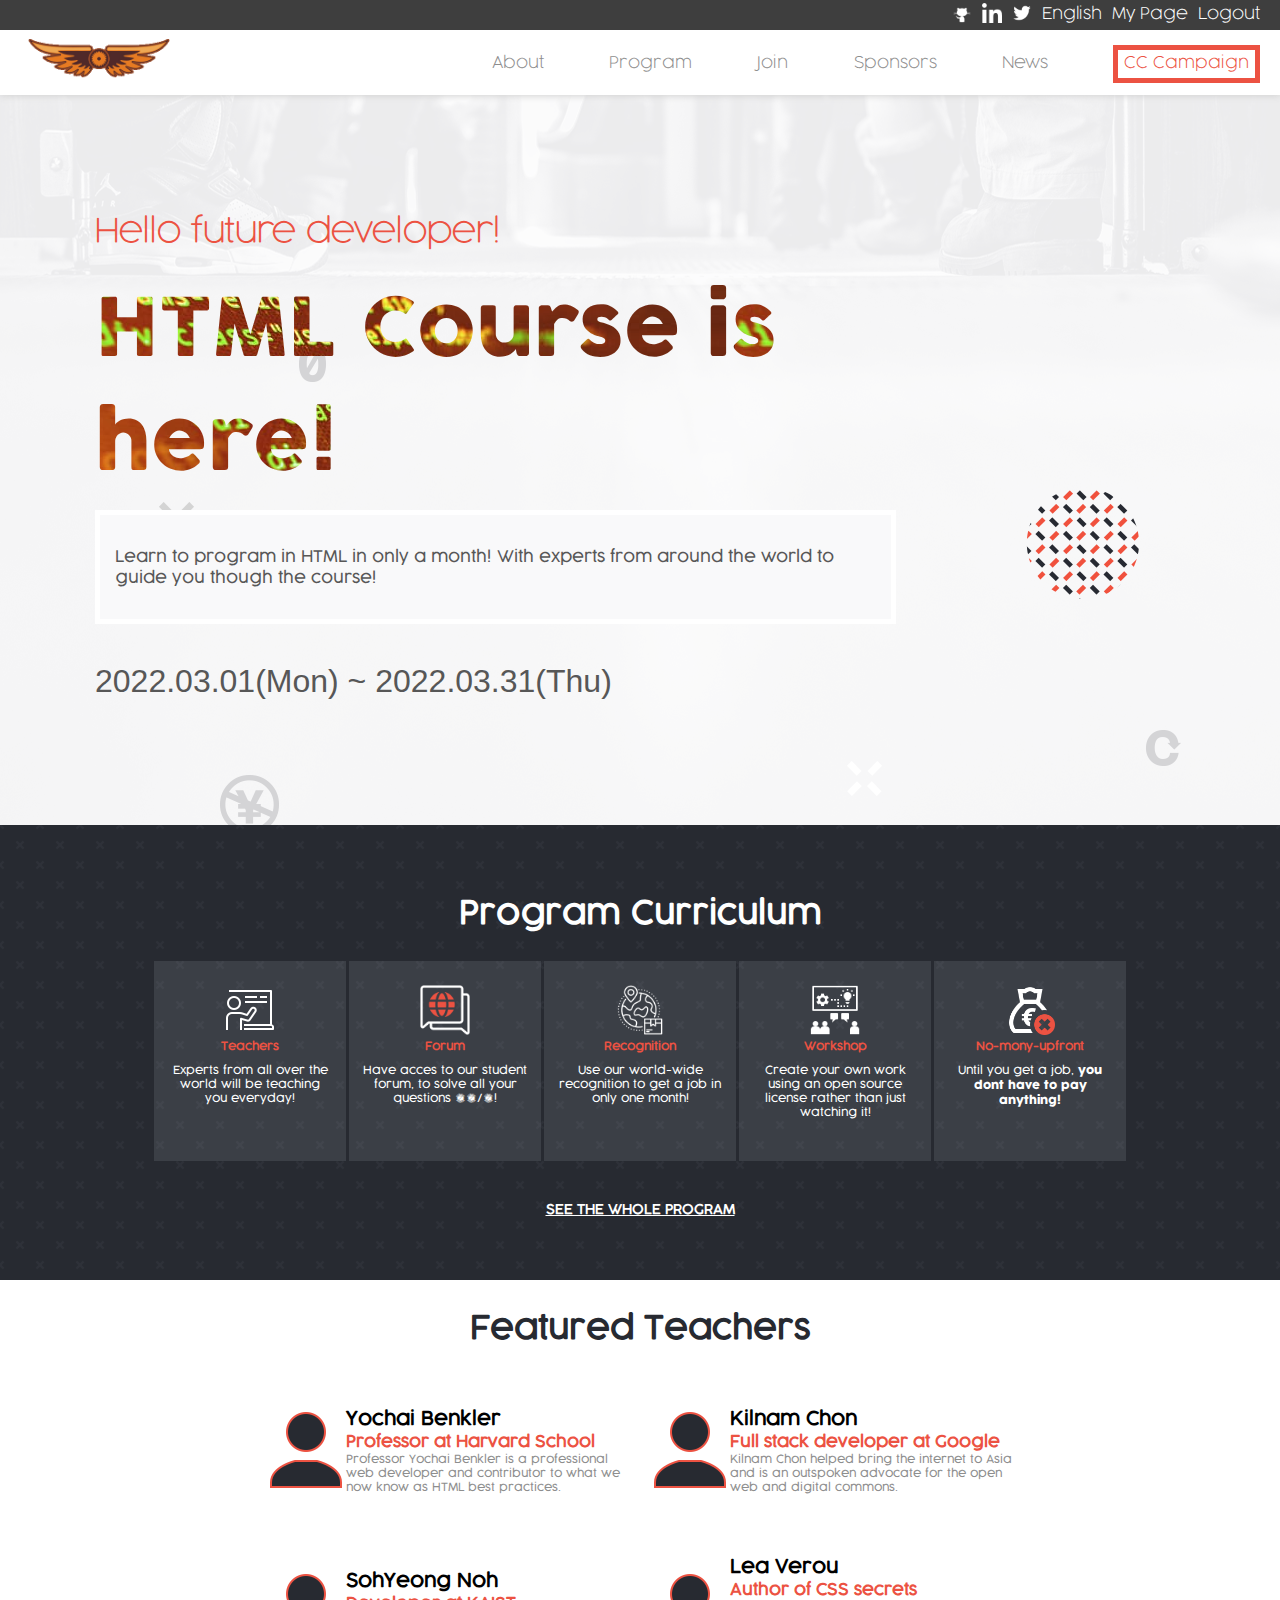
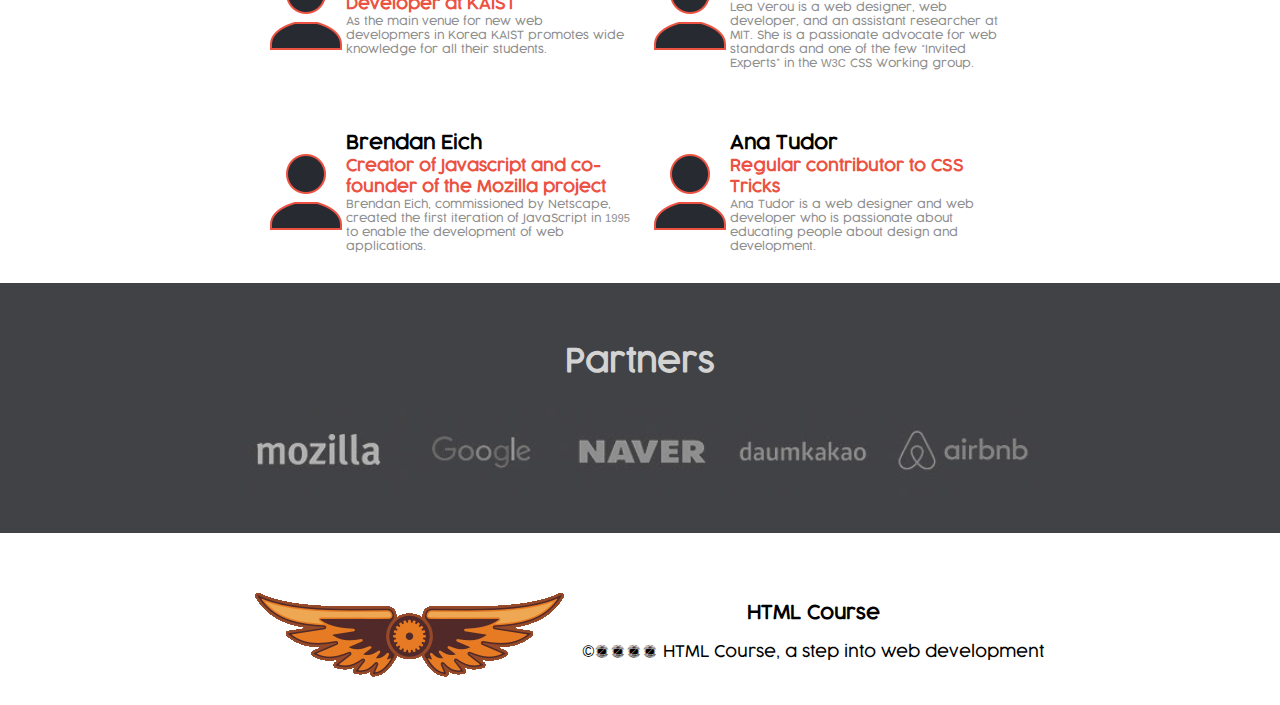
<file: index.html>
<!doctype html>
<html lang="en">
<head>
    <meta charset="UTF-8">

    <meta http-equiv="X-UA-Compatible" content="IE=edge">
    <meta name="viewport" content="width=device-width, initial-scale=1.0">
    <title>HTML course!</title>

    <link rel="stylesheet" href="./CSS/Styles.css">
    <link rel="stylesheet" href="./CSS/Stylesdesktop.css">

                

</head>
<body>
    <section class="header">
        <div>
            <ul class="pre-nav-bar desktop">
                <li class="socialMedia"><a class="icon" href="https://github.com/Kakalanp"><img src="Images/GitHub.png" alt=""></a></li>
                <li class="socialMedia"><a class="icon" href="https://www.linkedin.com/in/joaquín-garrido-lecca-zanetti-623583204/"><img src="Images/LinkedIn.png" alt=""></a></li>
                <li class="socialMedia"><a class="icon" href="https://twitter.com/LeccaJoaquin"><img src="Images/twitter.png" alt=""></a></li>
                <li><a class="link">English</a></li>
                <li><a class="link">My Page</a></li>
                <li><a class="link">Logout</a></li>
            </ul>
        </div>

        <nav class="nav-bar">
            <a href="index.html" class="logo desktop"><img class="logo" src="Images/Logo.png" alt="Logo"></a>
            <ul class="menu">
                <li><a href="About.html">About</a></li>
                <li><a>Program</a></li>
                <li><a>Join</a></li>
                <li><a>Sponsors</a></li>
                <li><a>News</a></li>
                <li><a class="cc-campaign">CC Campaign</a></li>
            </ul>
            <a class="hamburger mobile" href="#">≡</a>
        </nav>
    </section>

    <main>
        <div class="main">
            <h2>Hello future developer!</h2>
            <h1 class="main-title">HTML Course is here!</h1>
            <div class="spit-info"><p>Learn to program in HTML in only a month! With experts from around the world to guide you though the course!</p></div>
            <div class="starting-date"><p>2022.03.01(Mon) ~ 2022.03.31(Thu)</p></div>
        </div>

        <div class="program">
            <h2>Program Curriculum</h2>
            <div class="program-cards">
                <div class="card">
                    <img src="Images/teachers.png" alt="">
                    <h4>Teachers</h4>
                    <p>Experts from all over the world will be teaching you everyday!</p>
                </div>

                <div class="card">
                    <img src="Images/Forums.png" alt="">
                    <h4>Forum</h4>
                    <p>Have acces to our student forum, to solve all your questions 24/7!</p>
                </div>

                <div class="card">
                    <img src="Images/World.png" alt="">
                    <h4>Recognition</h4>
                    <p>Use our world-wide recognition to get a job in only one month!</p>
                </div>

                <div class="card">
                    <img src="Images/Workshop.png" alt="">
                    <h4>Workshop</h4>
                    <p>Create your own work using an open source license rather than just watching it!</p>
                </div>

                <div class="card">
                    <img src="Images/noupfront.png" alt="">
                    <h4>No-mony-upfront</h4>
                    <p>Until you get a job, <b> you dont have to pay anything!</b></p>
                </div>
            </div>
            <h5>SEE THE WHOLE PROGRAM</h5>
        </div>

        <div class="featured-teachers">
            <h2>Featured Teachers</h2>
            <div class="teachers">

            </div>
        </div>

        <div class="partners">
            <h2>Partners</h2>
            <div class="partners-img">
                <a href="https://developer.mozilla.org" class="partner"><img src="Images/mozilla.png" alt=""></a>
                <a href="https://www.google.com/" class="partner"><img src="Images/google.png" alt=""></a>
                <a href="https://www.naver.com/" class="partner"><img src="Images/NAVER.png" alt=""></a>
                <a href="https://kakao.com" class="partner"><img src="Images/daumkakao.png" alt=""></a>
                <a href="https://www.airbnb.com" class="partner"><img src="Images/airbnb.png" alt=""></a>
            </div>
        </div>
    </main>

    <footer class="index-footer">
        <img src="./Images/Logo.png" alt="">
        <div class="flexcolumn">
            <h3>HTML Course</h3>
            <p><i>©</i>2022 HTML Course, a step into web development</p>
        </div>
    </footer>

    <script src="./Js/script.js"></script>
</body>
</html>
</file>
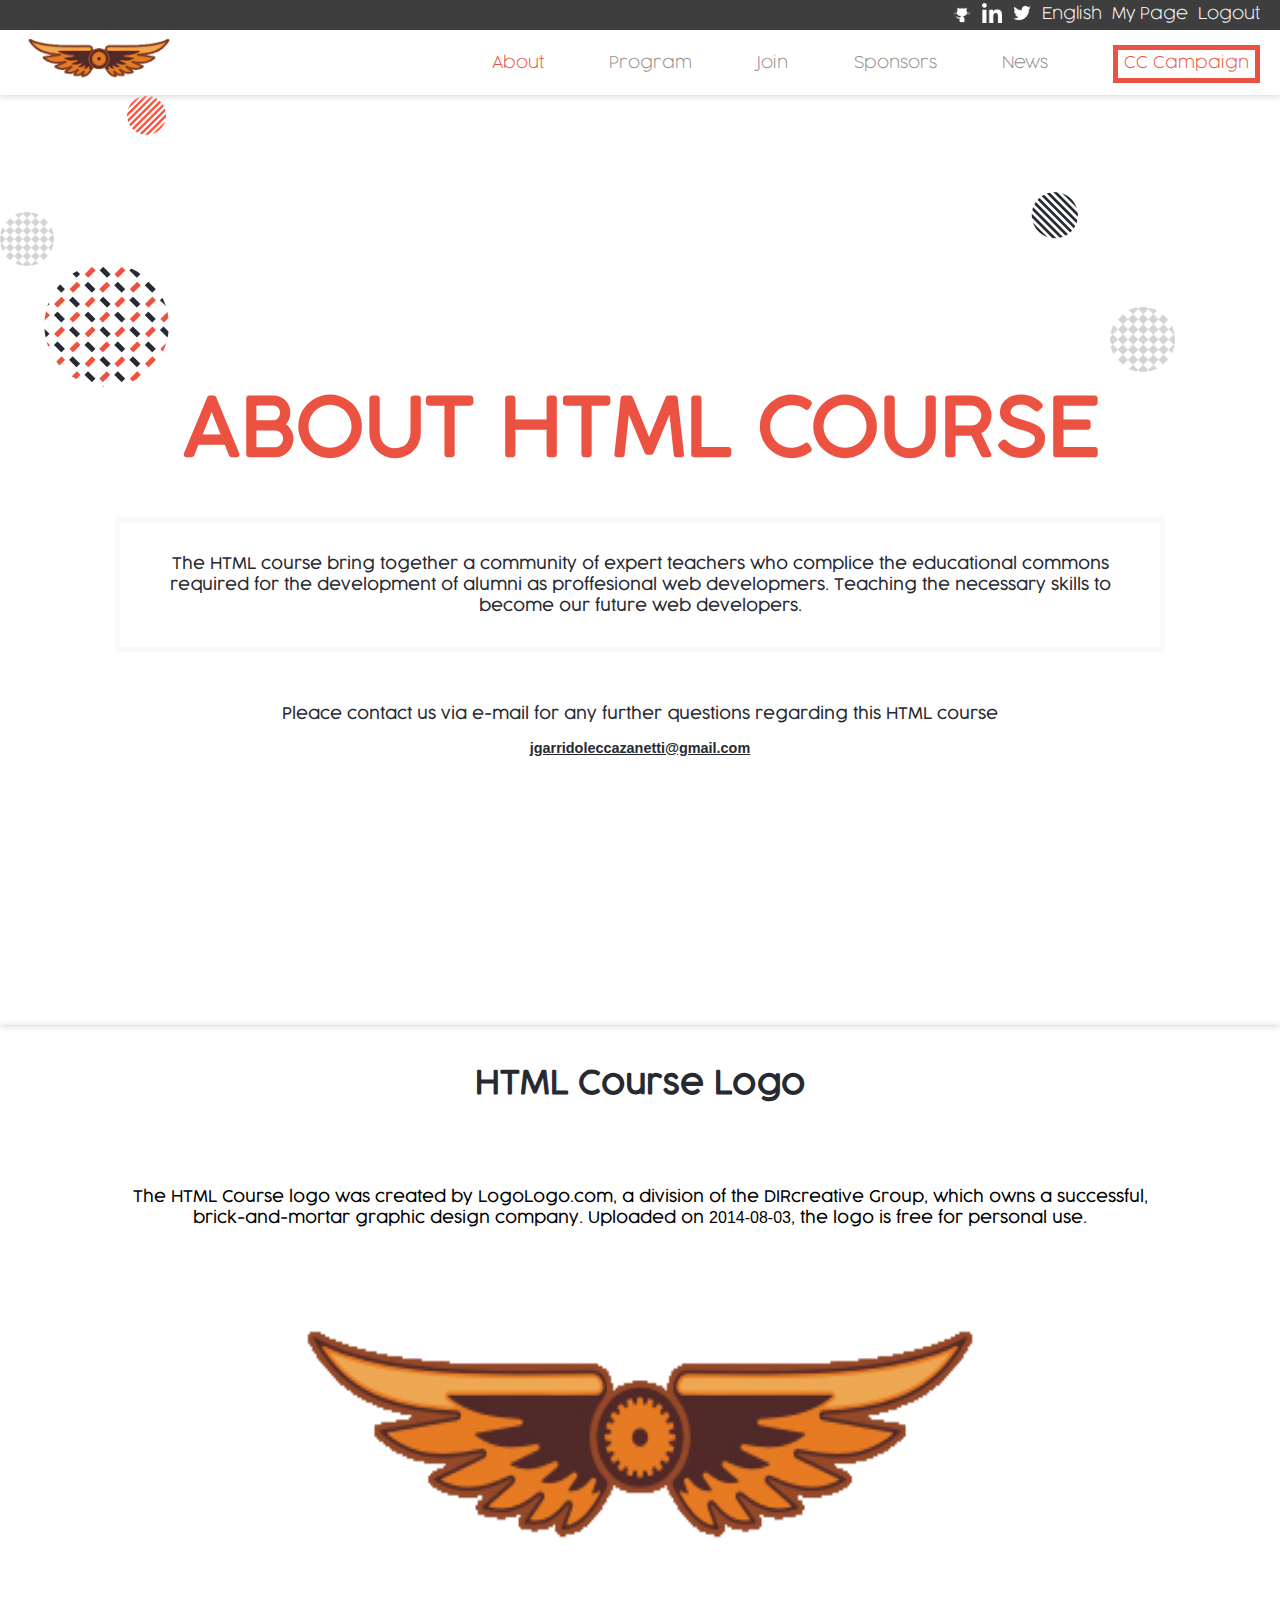
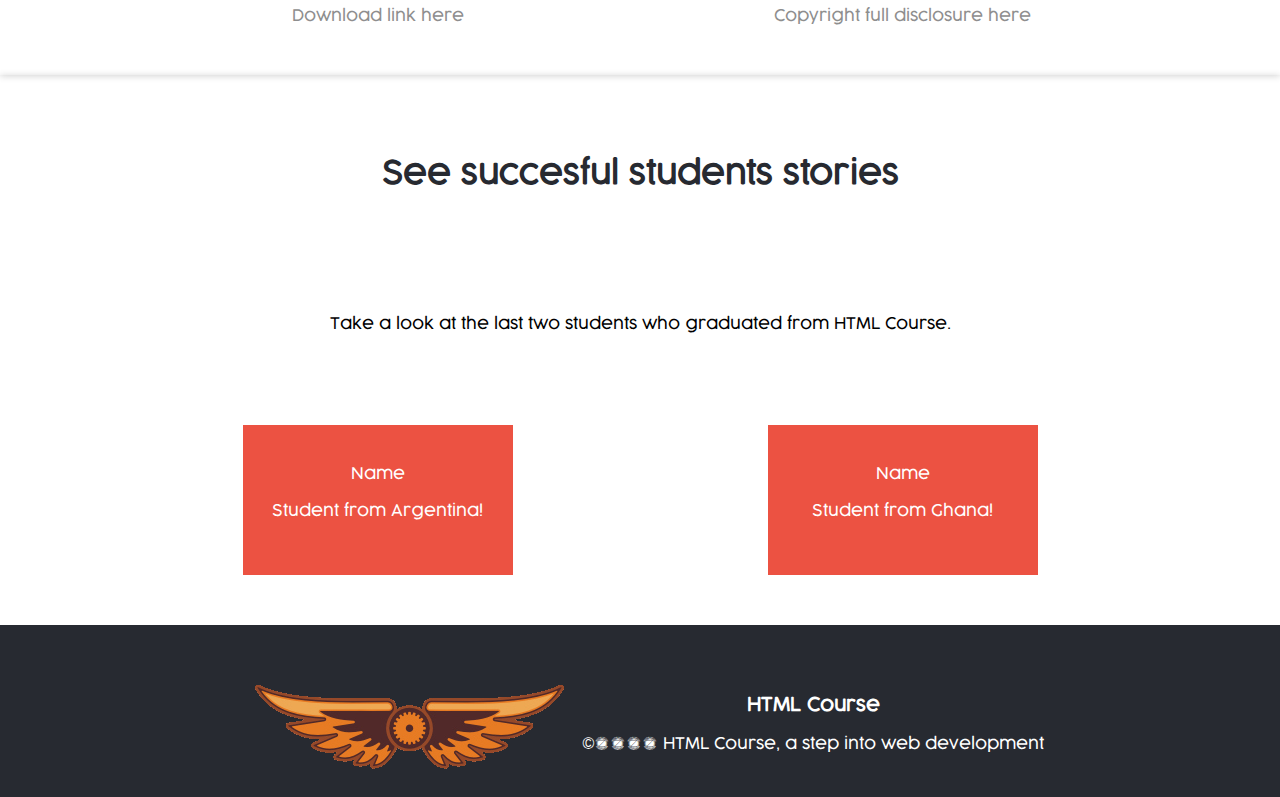
<file: About.html>
<!doctype html>
<html lang="en">
<head>
    <meta charset="UTF-8">

    <meta http-equiv="X-UA-Compatible" content="IE=edge">
    <meta name="viewport" content="width=device-width, initial-scale=1.0">
    <title>HTML course!</title>

    <link rel="stylesheet" href="./CSS/Styles.css">
    <link rel="stylesheet" href="./CSS/Stylesdesktop.css">
    <style>
        @import url('https://www.dafont.com/es/cocogoose.font');
    </style>

                

</head>
<body>
    <section class="header">
        <div>
            <ul class="pre-nav-bar desktop">
                <li class="socialMedia"><a class="icon" href="https://github.com/Kakalanp"><img src="Images/GitHub.png" alt=""></a></li>
                <li class="socialMedia"><a class="icon" href="https://www.linkedin.com/in/joaquín-garrido-lecca-zanetti-623583204/"><img src="Images/LinkedIn.png" alt=""></a></li>
                <li class="socialMedia"><a class="icon" href="https://twitter.com/LeccaJoaquin"><img src="Images/twitter.png" alt=""></a></li>
                <li><a class="link">English</a></li>
                <li><a class="link">My Page</a></li>
                <li><a class="link">Logout</a></li>
            </ul>
        </div>

        <nav class="nav-bar">
            <a href="index.html" class="logo desktop"><img class="logo" src="Images/Logo.png" alt="Logo"></a>
            <ul class="menu">
                <li><a class="active" href="About.html">About</a></li>
                <li><a>Program</a></li>
                <li><a>Join</a></li>
                <li><a>Sponsors</a></li>
                <li><a>News</a></li>
                <li><a class="cc-campaign">CC Campaign</a></li>
            </ul>
            <a class="hamburger mobile" href="#">≡</a>
        </nav>
    </section>


    <main>
    <div class="about">
        <h1>ABOUT HTML COURSE</h1>
        <div class="spit-info-reverse"><p>The HTML course bring together a community of expert teachers who complice the educational commons required for the development of alumni as proffesional web developmers. Teaching the necessary skills to become our future web developers.</p></div>
        <p>Pleace contact us via e-mail for any further questions regarding this HTML course</p>
        <a class="email" href="mailto:jgarridoleccazantti@gmail.com">jgarridoleccazanetti@gmail.com</a>
    </div>

    <div class="logoabout">
        <h2>HTML Course Logo</h2>
        <p>The HTML Course logo was created by LogoLogo.com, a division of the DIRcreative Group, which owns a successful, brick-and-mortar graphic design company. Uploaded on <i>2014-08-03</i>, the logo is free for personal use.</p>
        <img src="Images/Logo.png" alt="Steampunk Wings Logo">
        <a href="https://www.logologo.com/logo.php?id=292">Download link here</a>
        <a href="https://www.logologo.com/copyright.php">Copyright full disclosure here</a>
    </div>

    <div class="succesful-students">
        <h2>See succesful students stories</h2>
        <p>Take a look at the last two students who graduated from HTML Course.</p>
        <div class="student"><a href="">Name</a><p>Student from Argentina!</p></div>
        <div class="student"><a href="">Name</a><p>Student from Ghana!</p></div>
    </div>
    </main>
    
    <footer class="about-footer">
        <img src="./Images/Logo.png" alt="">
        <div class="flexcolumn">
            <h3>HTML Course</h3>
            <p><i>©</i>2022 HTML Course, a step into web development</p>
        </div>
    </footer>
    
    <script src="./Js/script.js"></script>
</body>
</file>
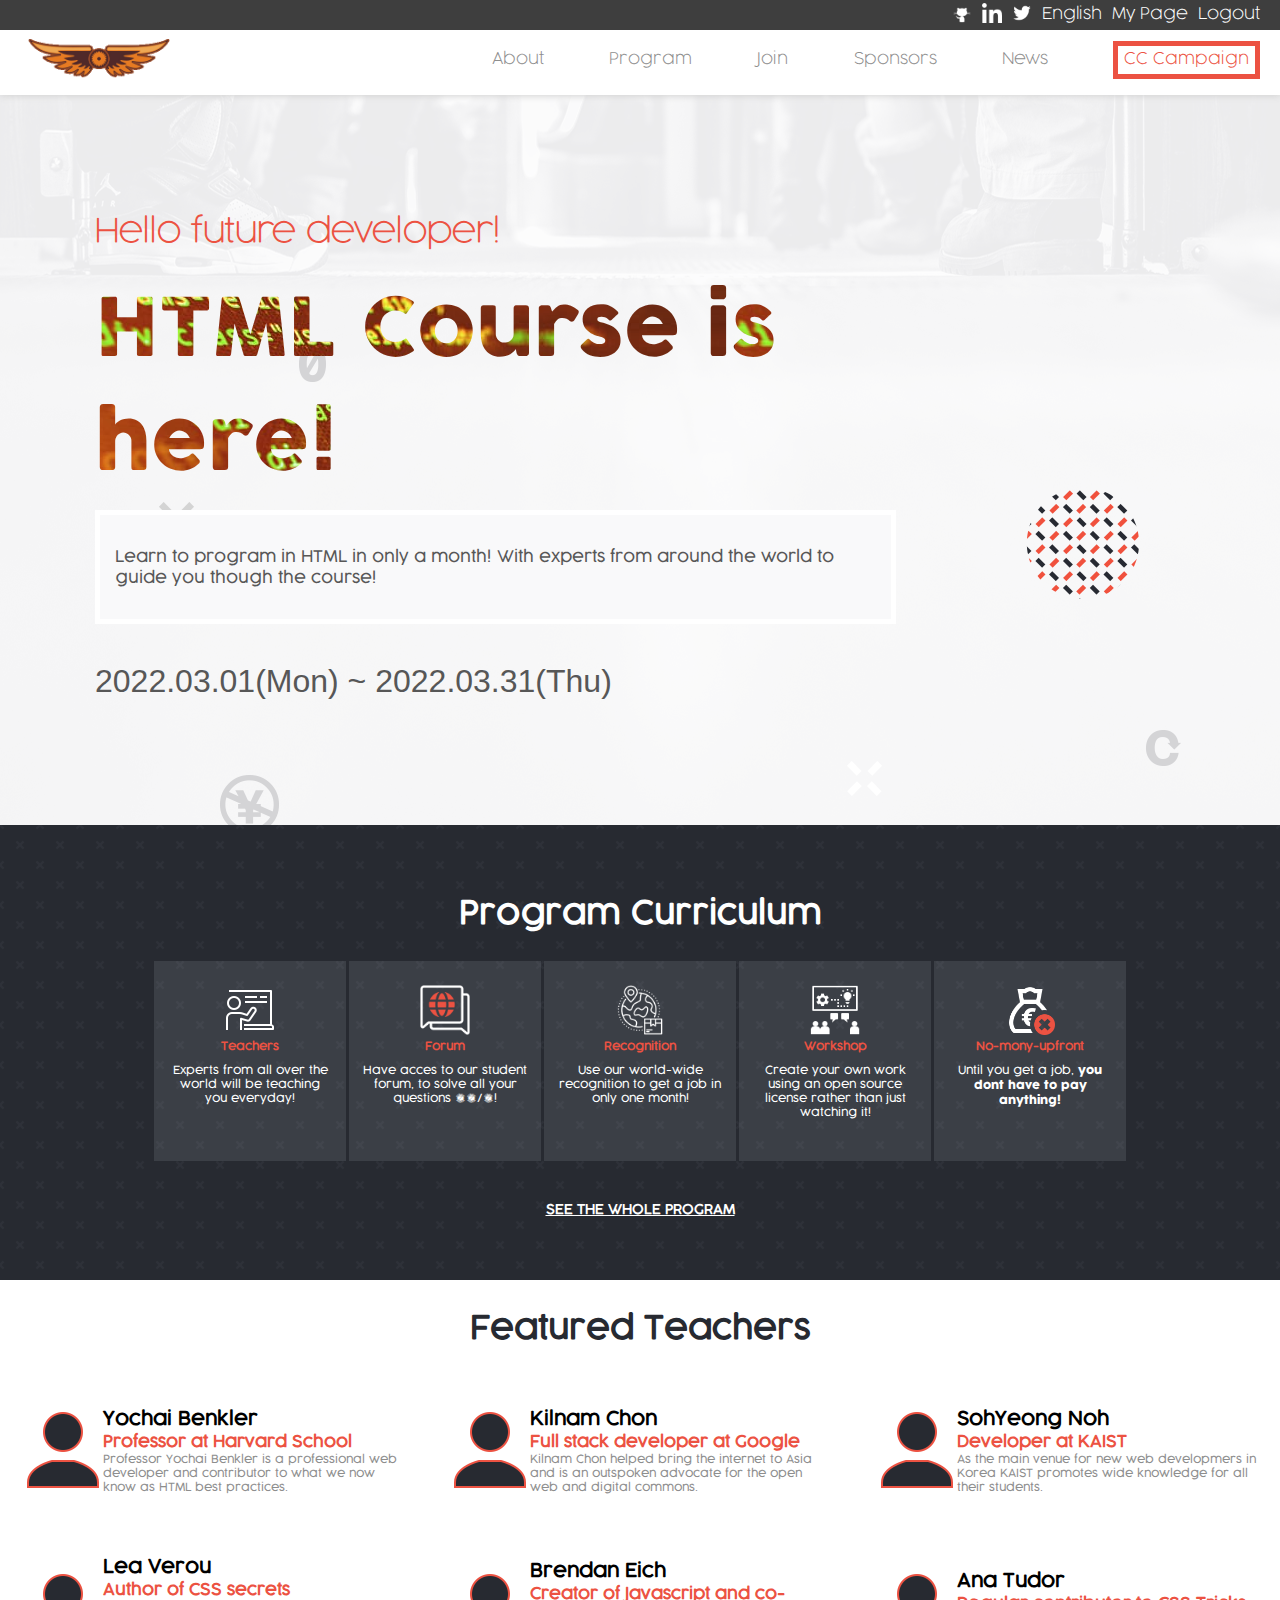
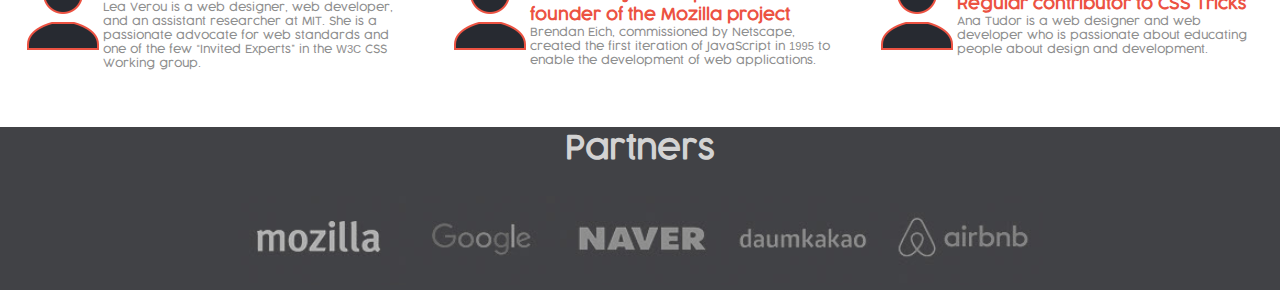
<file: Home.html>
<!doctype html>
<html lang="en">
<head>
    <meta charset="UTF-8">

    <meta http-equiv="X-UA-Compatible" content="IE=edge">
    <meta name="viewport" content="width=device-width, initial-scale=1.0">
    <title>HTML course!</title>

    <link rel="stylesheet" href="Styles.css">
    <link rel="stylesheet" href="Stylesdesktop.css">

                

</head>
<body>
    <section class="header">
        <div>
            <ul class="pre-nav-bar desktop">
                <li class="socialMedia"><a class="icon" href="https://github.com/Kakalanp"><img src="Images/GitHub.png" alt=""></a></li>
                <li class="socialMedia"><a class="icon" href="https://www.linkedin.com/in/joaquín-garrido-lecca-zanetti-623583204/"><img src="Images/LinkedIn.png" alt=""></a></li>
                <li class="socialMedia"><a class="icon" href="https://twitter.com/LeccaJoaquin"><img src="Images/twitter.png" alt=""></a></li>
                <li><a class="link">English</a></li>
                <li><a class="link">My Page</a></li>
                <li><a class="link">Logout</a></li>
            </ul>
        </div>

        <nav class="nav-bar">
            <a href="Home.html" class="logo desktop"><img class="logo" src="Images/Logo.png" alt="Logo"></a>
            <ul class="menu">
                <li><a href="About.html">About</a></li>
                <li><a>Program</a></li>
                <li><a>Join</a></li>
                <li><a>Sponsors</a></li>
                <li><a>News</a></li>
                <li><a class="cc-campaign">CC Campaign</a></li>
            </ul>
            <a class="hamburger mobile" href="#">≡</a>
        </nav>
    </section>

    <main>
        <div class="main">
            <h2>Hello future developer!</h2>
            <h1 class="main-title">HTML Course is here!</h1>
            <div class="spit-info"><p>Learn to program in HTML in only a month! With experts from around the world to guide you though the course!</p></div>
            <div class="starting-date"><p>2022.03.01(Mon) ~ 2022.03.31(Thu)</p></div>
        </div>

        <div class="program">
            <h2>Program Curriculum</h2>
            <div class="program-cards">
                <div class="card">
                    <img src="Images/teachers.png" alt="">
                    <h4>Teachers</h4>
                    <p>Experts from all over the world will be teaching you everyday!</p>
                </div>

                <div class="card">
                    <img src="Images/Forums.png" alt="">
                    <h4>Forum</h4>
                    <p>Have acces to our student forum, to solve all your questions 24/7!</p>
                </div>

                <div class="card">
                    <img src="Images/World.png" alt="">
                    <h4>Recognition</h4>
                    <p>Use our world-wide recognition to get a job in only one month!</p>
                </div>

                <div class="card">
                    <img src="Images/Workshop.png" alt="">
                    <h4>Workshop</h4>
                    <p>Create your own work using an open source license rather than just watching it!</p>
                </div>

                <div class="card">
                    <img src="Images/noupfront.png" alt="">
                    <h4>No-mony-upfront</h4>
                    <p>Until you get a job, <b> you dont have to pay anything!</b></p>
                </div>
            </div>
            <h5>SEE THE WHOLE PROGRAM</h5>
        </div>

        <div class="featured-teachers">
            <h2>Featured Teachers</h2>
            <div class="teachers">

            </div>
        </div>
    </main>

    <footer>
        <h2>Partners</h2>
        <div class="partners-img">
            <a href="https://developer.mozilla.org" class="partner"><img src="Images/mozilla.png" alt=""></a>
            <a href="https://www.google.com/" class="partner"><img src="Images/google.png" alt=""></a>
            <a href="https://www.naver.com/" class="partner"><img src="Images/NAVER.png" alt=""></a>
            <a href="https://kakao.com" class="partner"><img src="Images/daumkakao.png" alt=""></a>
            <a href="https://www.airbnb.com" class="partner"><img src="Images/airbnb.png" alt=""></a>
        </div>
    </footer>

    <script src="script.js"></script>
</body>
</html>
</file>
<file: CSS/Styles.css>
/* stylelint-disable custom-property-pattern */
@import "../fonts.css";

:root {
  --CocogooseBold: cocogoose-bold, helvetica, sans-serif;
  --CocogooseLight: cocogoose-light, helvetica, sans-serif;
  --CocogooseUltraLight: cocogoose-ultralight, sans-serif;
  --CocogooseThin: cocogoose-thin, helvetica;
  --SpecialCharacters: sans-serif;
}

body {
  margin: 0;
  font-family: var(--CocogooseLight);
}

b {
  font-family: var(--CocogooseBold);
}

i {
  font-family: var(--SpecialCharacters);
  font-style: normal;
}

.desktop {
  display: none;
}

.active {
  color: #ec5242;
}

h1 {
  color: #ec5242;
  margin: 0;
  font-size: 3rem;
}

ul {
  list-style: none;
}

a {
  text-decoration: none;
  color: #8e8e8e;
}

h2 {
  color: #ec5242;
  font-size: 2rem;
}

footer img {
  max-width: 50%;
}

.icon img {
  max-height: 20px;
  max-width: 20px;
}

.link {
  color: white;
}

.flexrow {
  display: flex;
}

.flexcolumn {
  display: flex;
  flex-direction: column;
}

.header {
  font-family: var(--CocogooseUltraLight);
}

.nav-bar {
  padding: 0 20px;
  background-color: transparent;
  position: absolute;
}

.hamburger {
  font-size: 3rem;
}

.logo {
  max-height: 100%;
}

.menu {
  width: 100vw;
  display: none;
  position: fixed;
  flex-direction: column;
  justify-content: space-between;
  align-items: center;
  padding: 5vh 0;
  height: 65vh;
  margin: 0 0 0 -20px;
  background-color: white;
}

.menu > * {
  max-height: 14%;
}

.logoabout a {
  min-width: 30%;
}

.student a {
  color: white;
}

.menu a:hover {
  color: #ec5242;
}

.cc-campaign {
  border: 5px solid #ec5242;
  padding: 6px;
  color: #ec5242;
}

.cc-campaign:hover {
  color: white !important;
  background-color: #ec5242;
}

.main {
  display: flex;
  flex-direction: column;
  justify-content: center;
  padding: 75px 10px;
  background-image: url("../Images/MainBackground.png");
  background-repeat: no-repeat;
  color: #575757;
}

.partners h2 {
  color: #d3d3d3;
}

.main h2 {
  font-family: var(--CocogooseThin);
}

@supports (-webkit-background-clip: text) {
  .main-title {
    background-image: url("../Images/Font-background.png");
    background-repeat: repeat;
    /* stylelint-disable-next-line csstree/validator */
    background-clip: text;
    /* stylelint-disable-next-line property-no-vendor-prefix */
    -webkit-background-clip: text;
    -webkit-text-fill-color: transparent;
    font-family: var(--CocogooseBold);
  }
}

.spit-info {
  background-color: #f9f9fa;
  border: 5px solid white;
  padding: 15px;
  margin: 7px 0;
}

.starting-date {
  font-size: 1.3rem;
  font-family: sans-serif;
}

.program {
  text-align: center;
  background-color: #272a31;
  background-image: url("data:image/svg+xml,%3Csvg xmlns='http://www.w3.org/2000/svg' width='40' height='40' viewBox='0 0 40 40'%3E%3Cg fill-rule='evenodd'%3E%3Cg fill='%2332363e' fill-opacity='0.63'%3E%3Cpath d='M0 38.59l2.83-2.83 1.41 1.41L1.41 40H0v-1.41zM0 1.4l2.83 2.83 1.41-1.41L1.41 0H0v1.41zM38.59 40l-2.83-2.83 1.41-1.41L40 38.59V40h-1.41zM40 1.41l-2.83 2.83-1.41-1.41L38.59 0H40v1.41zM20 18.6l2.83-2.83 1.41 1.41L21.41 20l2.83 2.83-1.41 1.41L20 21.41l-2.83 2.83-1.41-1.41L18.59 20l-2.83-2.83 1.41-1.41L20 18.59z'/%3E%3C/g%3E%3C/g%3E%3C/svg%3E");
  padding: 40px 0;
  color: white;
}

.program h2 {
  color: white;
}

.program h4 {
  color: #ec5242;
  min-height: 20px;
}

.program h5 {
  text-decoration: underline;
  margin-top: 40px;
}

.program-cards {
  justify-content: center;
}

.card {
  background-color: rgb(231 236 246 / 11.1%);
  padding: 20px 10px;
  display: flex;
  align-items: center;
  max-height: calc(100% - 40px);
  margin: 5px;
  justify-content: start;
  border: 2px solid transparent;
}

.card:hover {
  border: 2px solid white;
}

.card > * {
  padding: 2px;
  font-size: 0.7rem;
}

.card img {
  max-width: 100px;
  max-height: 50px;
}

.featured-teachers {
  text-align: center;
}

.featured-teachers h2 {
  color: #272a31;
}

.teachers {
  display: flex;
  flex-wrap: wrap;
  justify-content: center;
}

@supports (display: grid) {
  .teachers {
    display: grid;
    grid-template-columns: 80%;
  }
}

.teacher {
  max-width: 380px;
  text-align: start;
  align-items: center;
  padding: 10px;
  margin: 20px 0;
  justify-self: center;
}

.teacher h4 {
  color: #ec5242;
}

.teacher p {
  font-size: 0.7rem;
  color: #8e8e8e;
}

.teacher .flexcolumn > * {
  margin: 0;
}

.partners {
  background-color: #414246;
  text-align: center;
  padding: 30px 0;
}

.partners-img {
  display: flex;
  flex-flow: row wrap;
  justify-content: center;
}

.partner img {
  max-width: 100%;
}

.about {
  background-image: url("../Images/AboutBackground.png");
  background-repeat: no-repeat;
  height: 100vh;
  text-align: center;
  display: flex;
  flex-direction: column;
  justify-content: center;
  box-shadow: 0 1px 7px #d3d3d3;
}

.spit-info-reverse {
  background-color: white;
  border: 5px solid #f9f9fa;
  padding: 15px;
  margin: 35px 0;
}

.about p {
  color: #272a31;
  font-size: 1rem;
}

.email {
  font-family: var(--SpecialCharacters);
  text-decoration: underline;
  color: #272a31;
  font-weight: bold;
  font-size: 0.9rem;
}

.logoabout {
  display: flex;
  flex-wrap: wrap;
  text-align: center;
  justify-content: space-around;
  height: 70vh;
  box-shadow: 0 1px 7px #d3d3d3;
  padding: 10px;
}

.logoabout h2 {
  color: #272a31;
}

.logoabout img {
  min-width: 71%;
}

.logoabout a:hover {
  text-decoration: underline;
}

.succesful-students {
  display: flex;
  flex-wrap: wrap;
  text-align: center;
  justify-content: space-around;
  height: 50vh;
  box-shadow: 0 1px 7px #d3d3d3;
  padding: 30px 0;
}

.succesful-students h2 {
  color: #272a31;
}

.succesful-students p {
  width: 100%;
}

.student {
  display: flex;
  flex-direction: column;
  justify-content: center;
  align-items: center;
  width: 40%;
  max-width: 270px;
  max-height: 100px;
  background-color: #ec5242;
  color: white;
}

footer {
  display: flex;
  justify-content: center;
  align-items: center;
  text-align: center;
  padding-top: 40px;
}

footer h3 {
  margin: 0;
}

.index-footer {
  background-color: white;
}
</file>
<file: CSS/Stylesdesktop.css>
@media (min-width: 768px) {
  .desktop {
    display: block;
  }

  .mobile {
    display: none;
  }

  h1 {
    font-size: 5rem;
  }

  .pre-nav-bar {
    display: flex;
    justify-content: flex-end;
    z-index: 999;
    margin: 0 auto;
    background-color: #3e3e3e;
    padding: 0 20px;
    position: absolute;
    width: calc(100% - 40px);
    column-gap: 10px;
    height: 30px;
    align-items: center;
  }

  .pre-nav-bar .link:hover {
    text-decoration: underline;
  }

  .nav-bar {
    top: 0;
    display: flex;
    justify-content: space-between;
    height: 60px;
    width: calc(100% - 40px);
    position: fixed;
    z-index: 0;
    background-color: white;
    padding: 30px 20px 5px;
    overflow: hidden;
    box-shadow: 0 1px 7px #d3d3d3;
  }

  .menu {
    display: flex;
    flex-direction: row;
    width: 60vw;
    padding: 0;
    height: 100%;
    position: relative;
  }

  .main {
    padding: 95px 30% 0 95px;
    min-height: calc(100vh - 170px);
    background-position-y: 95px;
  }

  .starting-date {
    font-size: 2rem;
  }

  @supports (display: grid) {
    .program-cards {
      display: grid;
      grid-template-columns: 15% 15% 15% 15% 15%;
      grid-template-rows: 200px;
      column-gap: 3px;
    }

    .teachers {
      display: grid;
      grid-template-columns: 30% 30%;
    }
  }

  .card {
    margin: 0;
    flex-direction: column;
  }

  .card > * {
    margin: 0;
    max-height: 60%;
  }

  .about {
    padding: 115px 115px 10px;
    background-position-y: 95px;
  }

  .logoabout {
    padding: 10px 115px;
  }

  .succesful-students {
    padding: 50px 115px;
  }

  .student {
    max-height: 150px;
  }

  .about-footer {
    background-color: #272a31;
    color: white;
  }
}
</file>
<file: Styles.css>
/* stylelint-disable custom-property-pattern */
@import "./fonts.css";

:root {
  --CocogooseBold: cocogoose-bold, helvetica, sans-serif;
  --CocogooseLight: cocogoose-light, helvetica, sans-serif;
  --CocogooseUltraLight: cocogoose-ultralight, sans-serif;
  --CocogooseThin: cocogoose-thin, helvetica;
  --SpecialCharacters: sans-serif;
}

body {
  margin: 0;
  font-family: var(--CocogooseLight);
}

b {
  font-family: var(--CocogooseBold);
}

i {
  font-family: var(--SpecialCharacters);
  font-style: normal;
}

.desktop {
  display: none;
}

.active {
  color: #ec5242;
}

h1 {
  color: #ec5242;
  margin: 0;
  font-size: 3rem;
}

ul {
  list-style: none;
}

a {
  text-decoration: none;
  color: #8e8e8e;
}

h2 {
  color: #ec5242;
  font-size: 2rem;
}

.icon img {
  max-height: 20px;
  max-width: 20px;
}

.link {
  color: white;
}

.flexrow {
  display: flex;
}

.flexcolumn {
  display: flex;
  flex-direction: column;
}

.header {
  font-family: var(--CocogooseUltraLight);
}

.nav-bar {
  padding: 0 20px;
  background-color: transparent;
  position: absolute;
}

.hamburger {
  font-size: 3rem;
}

.logo {
  max-height: 100%;
}

.menu {
  width: 100vw;
  display: none;
  position: fixed;
  flex-direction: column;
  justify-content: space-between;
  align-items: center;
  padding: 5vh 0;
  height: 65vh;
  margin: 0 0 0 -20px;
  background-color: white;
}

.logoabout a {
  min-width: 30%;
}

.student a {
  color: white;
}

.menu a:hover {
  color: #ec5242;
}

.cc-campaign {
  border: 5px solid #ec5242;
  padding: 6px;
  color: #ec5242;
}

.cc-campaign:hover {
  color: white !important;
  background-color: #ec5242;
}

.main {
  display: flex;
  flex-direction: column;
  justify-content: center;
  padding: 50px 10px 10px;
  background-image: url("./Images/MainBackground.png");
  background-repeat: no-repeat;
  color: #575757;
}

footer h2 {
  color: #d3d3d3;
}

.main h2 {
  font-family: var(--CocogooseThin);
}

@supports (-webkit-background-clip: text) {
  .main-title {
    background-image: url("./Images/Font-background.png");
    background-repeat: repeat;
    /* stylelint-disable-next-line csstree/validator */
    background-clip: text;
    /* stylelint-disable-next-line property-no-vendor-prefix */
    -webkit-background-clip: text;
    -webkit-text-fill-color: transparent;
    font-family: var(--CocogooseBold);
  }
}

.spit-info {
  background-color: #f9f9fa;
  border: 5px solid white;
  padding: 15px;
  margin: 7px 0;
}

.starting-date {
  font-size: 1.3rem;
  font-family: sans-serif;
}

.program {
  text-align: center;
  background-color: #272a31;
  background-image: url("data:image/svg+xml,%3Csvg xmlns='http://www.w3.org/2000/svg' width='40' height='40' viewBox='0 0 40 40'%3E%3Cg fill-rule='evenodd'%3E%3Cg fill='%2332363e' fill-opacity='0.63'%3E%3Cpath d='M0 38.59l2.83-2.83 1.41 1.41L1.41 40H0v-1.41zM0 1.4l2.83 2.83 1.41-1.41L1.41 0H0v1.41zM38.59 40l-2.83-2.83 1.41-1.41L40 38.59V40h-1.41zM40 1.41l-2.83 2.83-1.41-1.41L38.59 0H40v1.41zM20 18.6l2.83-2.83 1.41 1.41L21.41 20l2.83 2.83-1.41 1.41L20 21.41l-2.83 2.83-1.41-1.41L18.59 20l-2.83-2.83 1.41-1.41L20 18.59z'/%3E%3C/g%3E%3C/g%3E%3C/svg%3E");
  padding: 40px 0;
  color: white;
}

.program h2 {
  color: white;
}

.program h4 {
  color: #ec5242;
  min-height: 20px;
}

.program h5 {
  text-decoration: underline;
  margin-top: 40px;
}

.program-cards {
  justify-content: center;
}

.card {
  background-color: rgb(231 236 246 / 11.1%);
  padding: 20px 10px;
  display: flex;
  align-items: center;
  max-height: calc(100% - 40px);
  margin: 5px;
  justify-content: start;
  border: 2px solid transparent;
}

.card:hover {
  border: 2px solid white;
}

.card > * {
  padding: 2px;
  font-size: 0.7rem;
}

.card img {
  max-width: 100px;
  max-height: 50px;
}

.featured-teachers {
  text-align: center;
}

.featured-teachers h2 {
  color: #272a31;
}

.teachers {
  display: flex;
  flex-wrap: wrap;
  justify-content: space-around;
}

.teacher {
  max-width: 380px;
  text-align: start;
  align-items: center;
  padding: 10px;
  margin: 20px 0;
}

.teacher h4 {
  color: #ec5242;
}

.teacher p {
  font-size: 0.7rem;
  color: #8e8e8e;
}

.teacher .flexcolumn > * {
  margin: 0;
}

footer {
  background-color: #414246;
  text-align: center;
}

.partners-img {
  display: flex;
  flex-flow: row wrap;
  justify-content: center;
}

.partner img {
  max-width: 100%;
}

.about {
  background-image: url("./Images/AboutBackground.png");
  background-repeat: no-repeat;
  height: 100vh;
  text-align: center;
  display: flex;
  flex-direction: column;
  justify-content: center;
  box-shadow: 0 1px 7px #d3d3d3;
}

.spit-info-reverse {
  background-color: white;
  border: 5px solid #f9f9fa;
  padding: 15px;
  margin: 35px 0;
}

.about p {
  color: #272a31;
  font-size: 1rem;
}

.email {
  font-family: var(--SpecialCharacters);
  text-decoration: underline;
  color: #272a31;
  font-weight: bold;
  font-size: 0.9rem;
}

.logoabout {
  display: flex;
  flex-wrap: wrap;
  text-align: center;
  justify-content: space-around;
  height: 70vh;
  box-shadow: 0 1px 7px #d3d3d3;
  padding: 10px;
}

.logoabout h2 {
  color: #272a31;
}

.logoabout img {
  min-width: 71%;
}

.logoabout a:hover {
  text-decoration: underline;
}

.succesful-students {
  display: flex;
  flex-wrap: wrap;
  text-align: center;
  justify-content: space-around;
  height: 50vh;
  box-shadow: 0 1px 7px #d3d3d3;
}

.succesful-students h2 {
  color: #272a31;
}

.succesful-students p {
  width: 100%;
}

.student {
  display: flex;
  flex-direction: column;
  justify-content: center;
  align-items: center;
  width: 40%;
  max-width: 270px;
  max-height: 100px;
  background-color: #ec5242;
  color: white;
}
</file>
<file: Stylesdesktop.css>
@media (min-width: 768px) {
  .desktop {
    display: block;
  }

  .mobile {
    display: none;
  }

  h1 {
    font-size: 5rem;
  }

  .pre-nav-bar {
    display: flex;
    justify-content: flex-end;
    z-index: 999;
    margin: 0 auto;
    background-color: #3e3e3e;
    padding: 0 20px;
    position: absolute;
    width: calc(100% - 40px);
    column-gap: 10px;
    height: 30px;
    align-items: center;
  }

  .pre-nav-bar .link:hover {
    text-decoration: underline;
  }

  .nav-bar {
    top: 0;
    display: flex;
    justify-content: space-between;
    height: 60px;
    width: calc(100% - 40px);
    position: fixed;
    z-index: 0;
    background-color: white;
    padding: 30px 20px 5px;
    overflow: hidden;
    box-shadow: 0 1px 7px #d3d3d3;
  }

  .menu {
    display: flex;
    flex-direction: row;
    width: 60vw;
    padding: 0;
    height: 100%;
    position: relative;
  }

  .main {
    padding: 95px 30% 0 95px;
    min-height: calc(100vh - 170px);
    background-position-y: 95px;
  }

  .starting-date {
    font-size: 2rem;
  }

  @supports (display: grid) {
    .program-cards {
      display: grid;
      grid-template-columns: 15% 15% 15% 15% 15%;
      grid-template-rows: 200px;
      column-gap: 3px;
    }
  }

  .card {
    margin: 0;
    flex-direction: column;
  }

  .card > * {
    margin: 0;
    max-height: 60%;
  }

  .about {
    padding: 115px 115px 10px;
    background-position-y: 95px;
  }

  .logoabout {
    padding: 10px 115px;
  }

  .succesful-students {
    padding: 10px 115px;
  }

  .student {
    max-height: 150px;
  }
}
</file>
